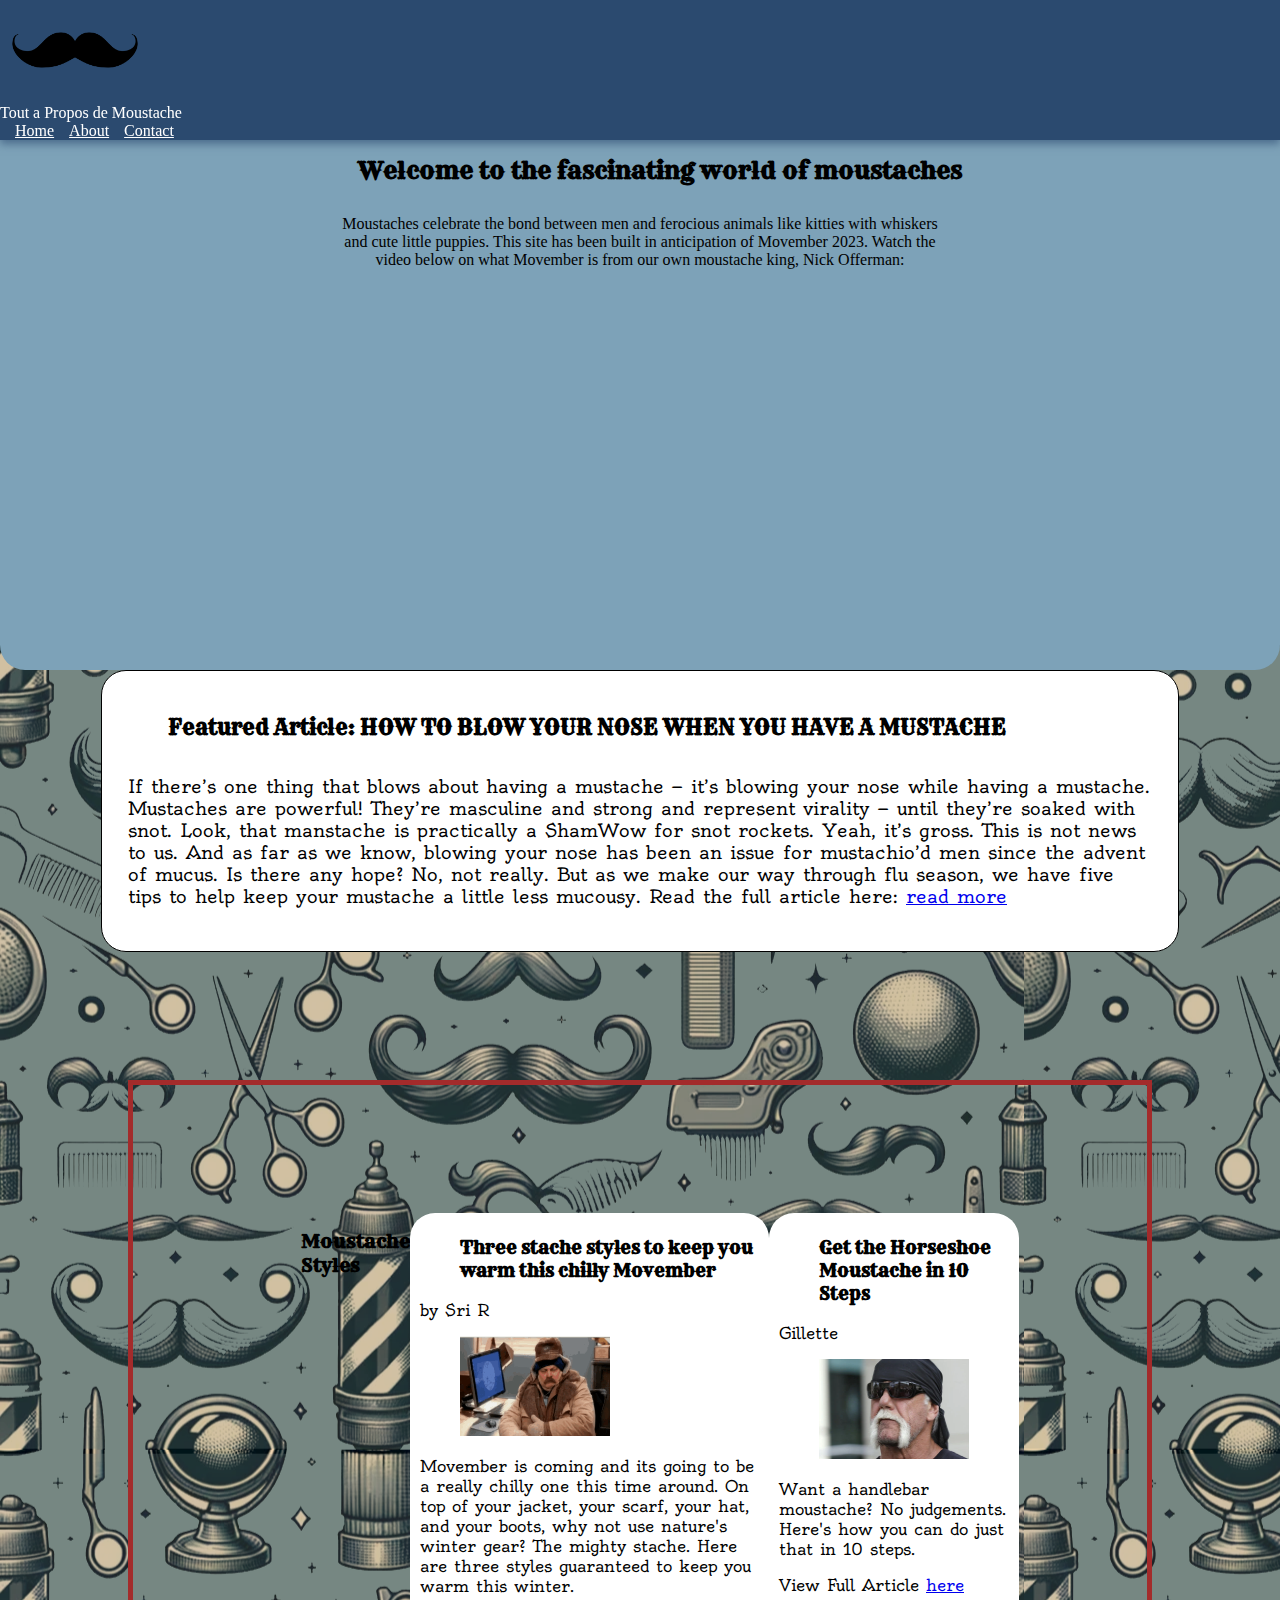
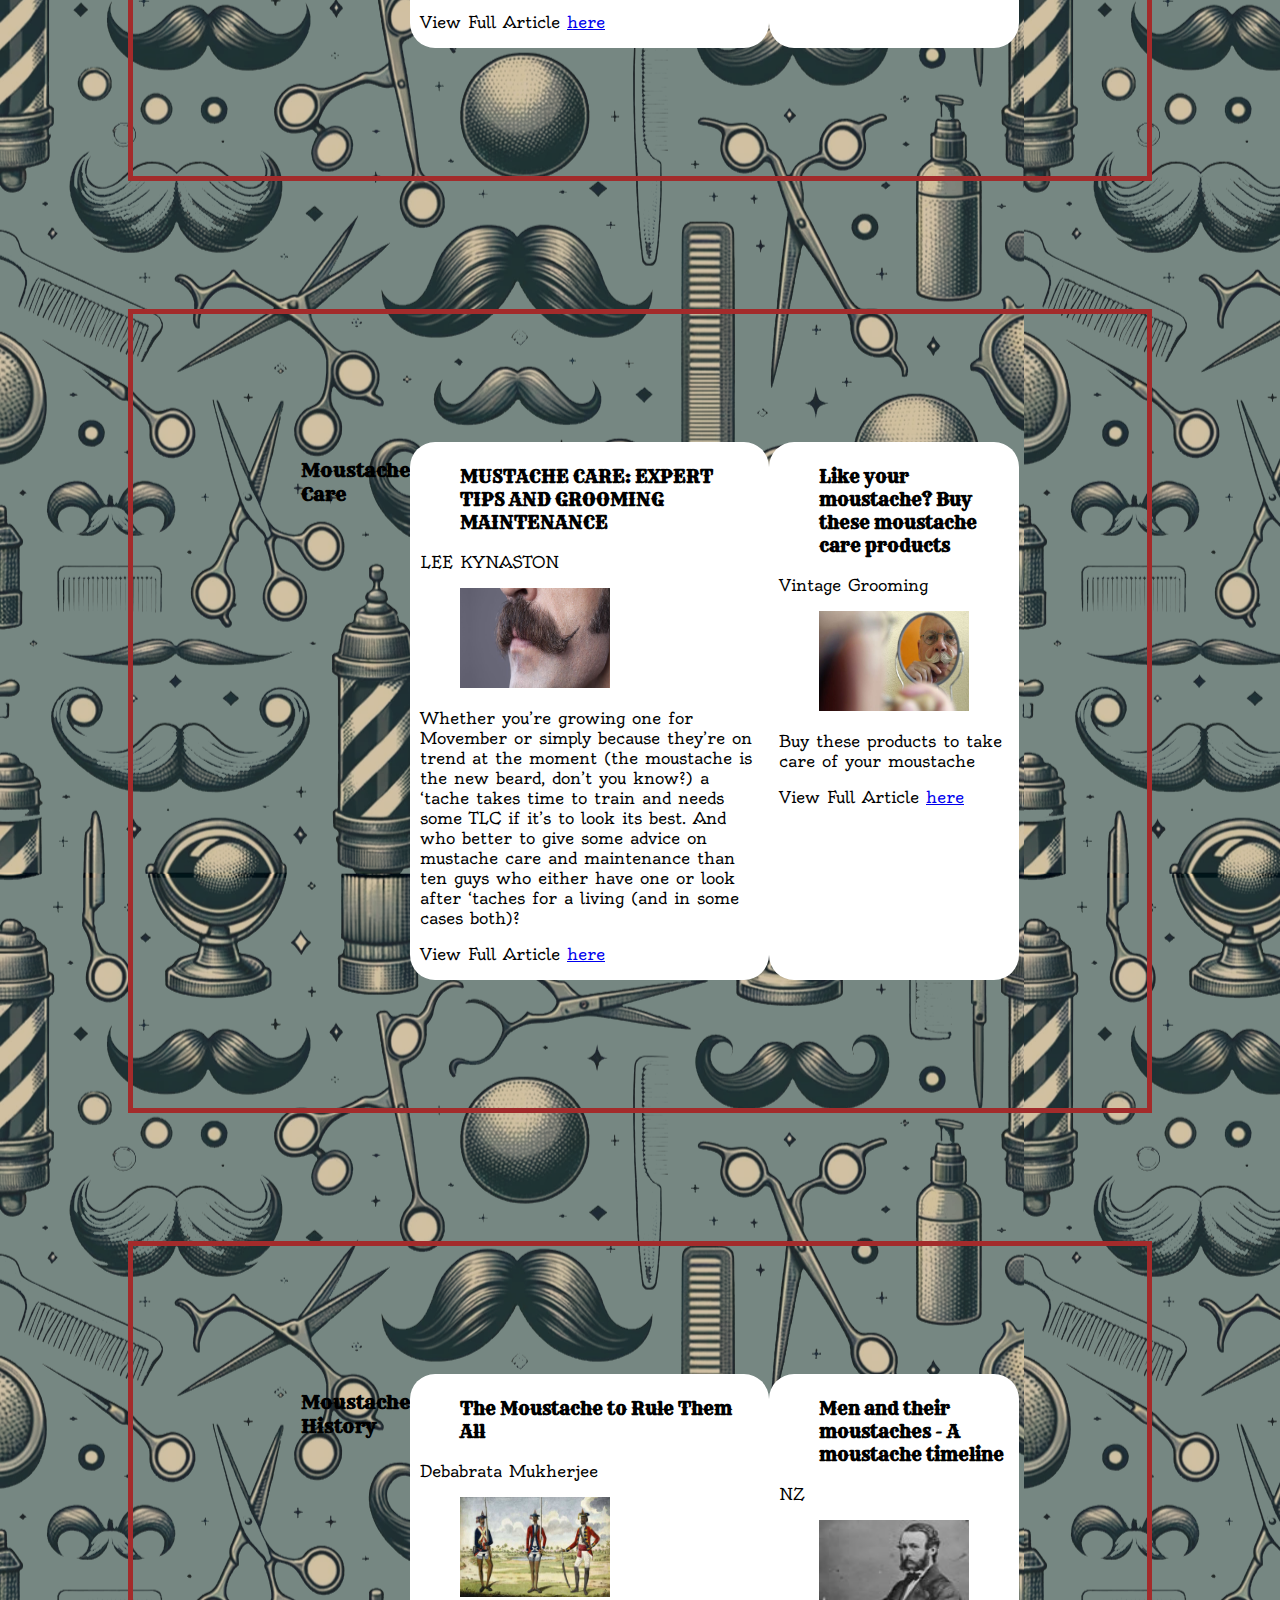
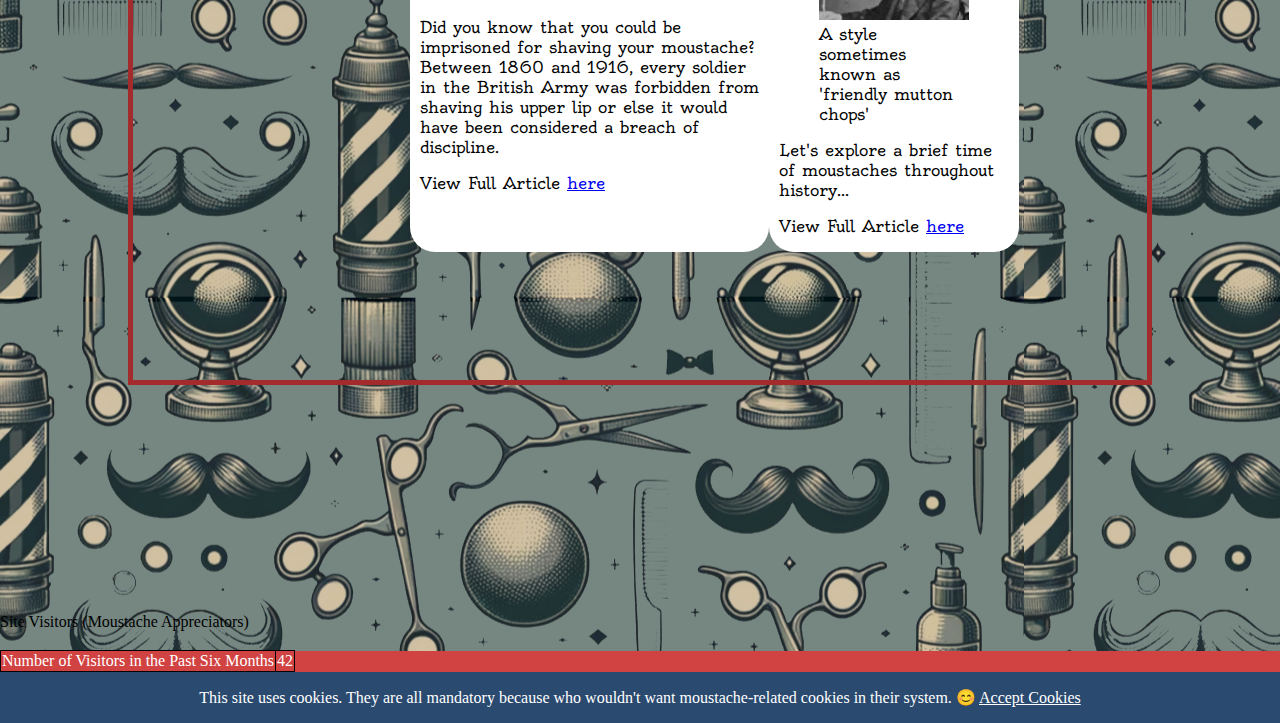
<file: index.html>
<!DOCTYPE html>
<html lang="en">

<head>
    <meta charset="UTF-8">
    <meta name="viewport" content="width=device-width, initial-scale=1.0">
    <meta name="description"
        content="This is the home page for the world's and only site dedicated to the mighty stache. All staches except for the stache-that-will-not-be-named is talked about here.">
    <meta name="keywords"
        content="I wish there was a site for moustaches, moustache facts, history of moustaches, moustache care, moustache styles, moustache puns">
    <link rel="author" content="Srivatsan Rangarajan" href="immnewsnetwork.com" />
    <link rel="icon" href="img/favicons/favicon-32x32.png">
    <link rel="stylesheet" href="css/main.css">
    <!--<link rel="stylesheet" href="https://fonts.googleapis.com/css2?family=Rye&family=Oldenburg">
    <link rel="stylesheet" href="https://fonts.googleapis.com/css2?family=Oldenburg">-->
    <title>I Moustache You to Read These</title>
</head>

<body>
    <header>
        <nav>
        <img src="img/moustache.png" width="100" height="50" alt="A logo of a moustache">
        <p>Tout a Propos de Moustache</p>
        <ul>
            <li><a href="index.html">Home</a></li>
            <li><a href="about.php">About</a></li>
            <li><a href="contact.html">Contact</a></li>
        </ul>
        </nav>
    </header>
    <main>
    <section class="welcomeBox">
        <h1>Welcome to the fascinating world of moustaches</h1>
        <p>Moustaches celebrate the bond between men and ferocious animals like kitties with whiskers and cute little
            puppies. This site has been built in anticipation of Movember 2023. Watch the video below on what Movember
            is from our own moustache king, Nick Offerman:</p>
        <iframe width="560" height="315" src="https://www.youtube.com/embed/8w1p5UI7Siw?si=4z8Pq-vs3CfwCHFf"
            title="YouTube video player" frameborder="0"
            allow="accelerometer; autoplay; clipboard-write; encrypted-media; gyroscope; picture-in-picture; web-share"
            allowfullscreen></iframe>
    </section>

    <article class="featuredArticle">
        <h2>Featured Article: HOW TO BLOW YOUR NOSE WHEN YOU HAVE A MUSTACHE</h2>
        <p>If there’s one thing that blows about having a mustache — it’s blowing your nose while having a mustache.
            Mustaches are powerful! They’re masculine and strong and represent virality — until they’re soaked with
            snot. Look, that manstache is practically a ShamWow for snot rockets. Yeah, it’s gross. This is not news to
            us. And as far as we know, blowing your nose has been an issue for mustachio’d men since the advent of
            mucus. Is there any hope? No, not really. But as we make our way through flu season, we have five tips to
            help keep your mustache a little less mucousy. Read the full article here: <a
                href="articles/article1.html">read more</a></p>
    </article>

    <section class="articleCategories">

        <section class="articleCategory">
            <h2>Moustache Styles</h2>
            <article>
                <h3>Three stache styles to keep you warm this chilly Movember</h3>
                <p>by Sri R</p>
                <figure><img src="img/cold-freeze.gif" alt="gif of Ron Swanson freezing and shivering"></figure>
                <p>Movember is coming and its going to be a really chilly one this time around. On top of your jacket,
                    your scarf, your hat, and your boots, why not use nature's winter gear? The mighty stache. Here are
                    three styles guaranteed to keep you warm this winter.</p>
                <p>View Full Article <a href="articles/article2.html">here</a></p>
                </article>
            <article>
                <h3>Get the Horseshoe Moustache in 10 Steps</h3>
                <p>Gillette</p>
                <figure><img src="img/article3img1.webp" alt="Hulk Hogan with his handlebar moustache"></figure>
                <p>Want a handlebar moustache? No judgements. Here's how you can do just that in 10 steps.</p>
                <p>View Full Article <a href="articles/article3.html">here</a></p>
            </article>
        </section>

        <section class="articleCategory">
            <h2>Moustache Care</h2>
            <article>
                <h3>MUSTACHE CARE: EXPERT TIPS AND GROOMING MAINTENANCE</h3>
                <p>LEE KYNASTON</p>
                <figure><img src="img/article4-img1.jpg" alt="an image of a man with a moustache"></figure>
                <p>Whether you’re growing one for Movember or simply because they’re on trend at the moment (the
                    moustache is the new beard, don’t you know?) a ‘tache takes time to train and needs some TLC if it’s
                    to look its best.

                    And who better to give some advice on mustache care and maintenance than ten guys who either have
                    one or look after ‘taches for a living (and in some cases both)?</p>
                <p>View Full Article <a href="articles/article4.html">here</a></p>
            </article>
            <article>
                <h3>Like your moustache? Buy these moustache care products</h3>
                <p>Vintage Grooming</p>
                <figure><img src="img/article5-img1.jpg" alt="a man caring for his moustache"></figure>
                <p>Buy these products to take care of your moustache</p>
                <p>View Full Article <a href="articles/article5.html">here</a></p>
            </article>
        </section>

        <section class="articleCategory">
            <h2>Moustache History</h2>
            <article>
                <h3>The Moustache to Rule Them All</h3>
                <p>Debabrata Mukherjee</p>
                <figure><img src="img/article6-img1.jpg" alt="Three men with old timey moustaches"></figure>
                <p>Did you know that you could be imprisoned for shaving your moustache? Between 1860 and 1916, every
                    soldier in the British Army was forbidden from shaving his upper lip or else it would have been
                    considered a breach of discipline.</p>
                <p>View Full Article <a href="articles/article6.html">here</a></p>
            </article>
            <article>
                <h3>Men and their moustaches - A moustache timeline</h3>
                <p>NZ</p>
                <figure><img src="img/article7-img1.jpg" alt="image of a man with mutton chops moustache">
                    <figcaption>A style sometimes known as 'friendly mutton chops'</figcaption>
                </figure>
                <p>Let's explore a brief time of moustaches throughout history...</p>
                <p>View Full Article <a href="articles/article7.html">here</a></p>
            </article>
        </section>
    </section>
    </main>
    <table class="visitor-table">
        <tr>
            <thead>Site Visitors (Moustache Appreciators)</thead>
            <td>Number of Visitors in the Past Six Months</td>
            <td>42</td>
        </tr>
    </table>

    <footer>
        <p>This site uses cookies. They are all mandatory because who wouldn't want moustache-related cookies in their
            system. 😊
            <a href="#">Accept Cookies</a>
            <!--need to add JS to remove this message from all pages later. For now, leaving it on all pages-->
        </p>
    </footer>
</body>

</html>
</file>
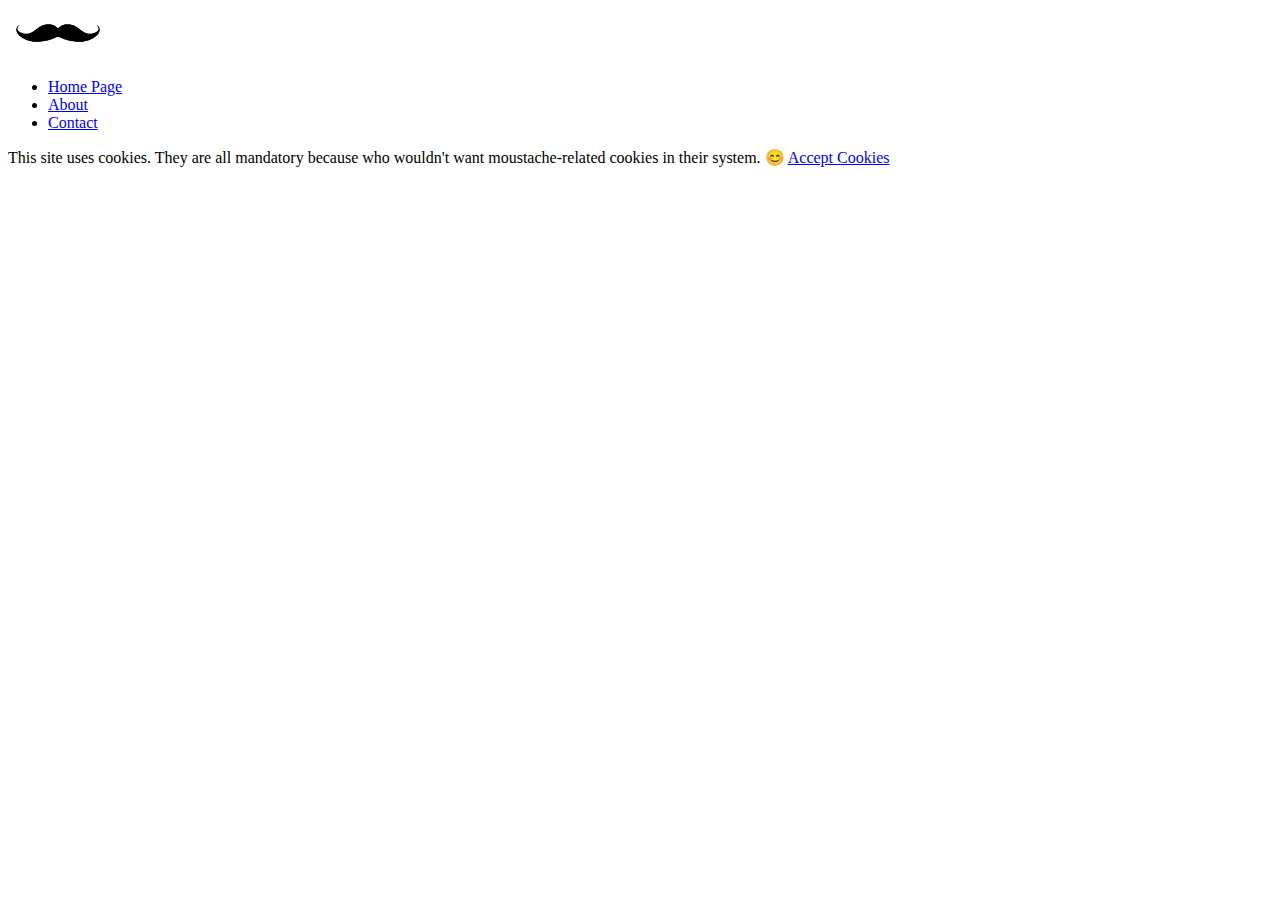
<file: a1.html>
<!DOCTYPE html>
<html lang="en">
<head>
    <meta charset="UTF-8">
    <meta name="viewport" content="width=device-width, initial-scale=1.0">
    <link rel="icon" href="/img/favicons/favicon-32x32.png">
    <title>I Moustache You to Read These</title>
</head>
<body>
    <header>
        <img src="img/moustache.png" width="100" height="50" alt="A logo of a moustache">
        <ul>
            <li><a href="a1.html">Home Page</a></li>
            <li><a href="about.html">About</a></li>
            <li><a href="contact.html">Contact</a></li>
        </ul>
    </header>
    <footer>
        <p>This site uses cookies. They are all mandatory because who wouldn't want moustache-related cookies in their system. 😊
            <a href="#">Accept Cookies</a>
        </p>
    </footer>
</body>
</html>
</file>
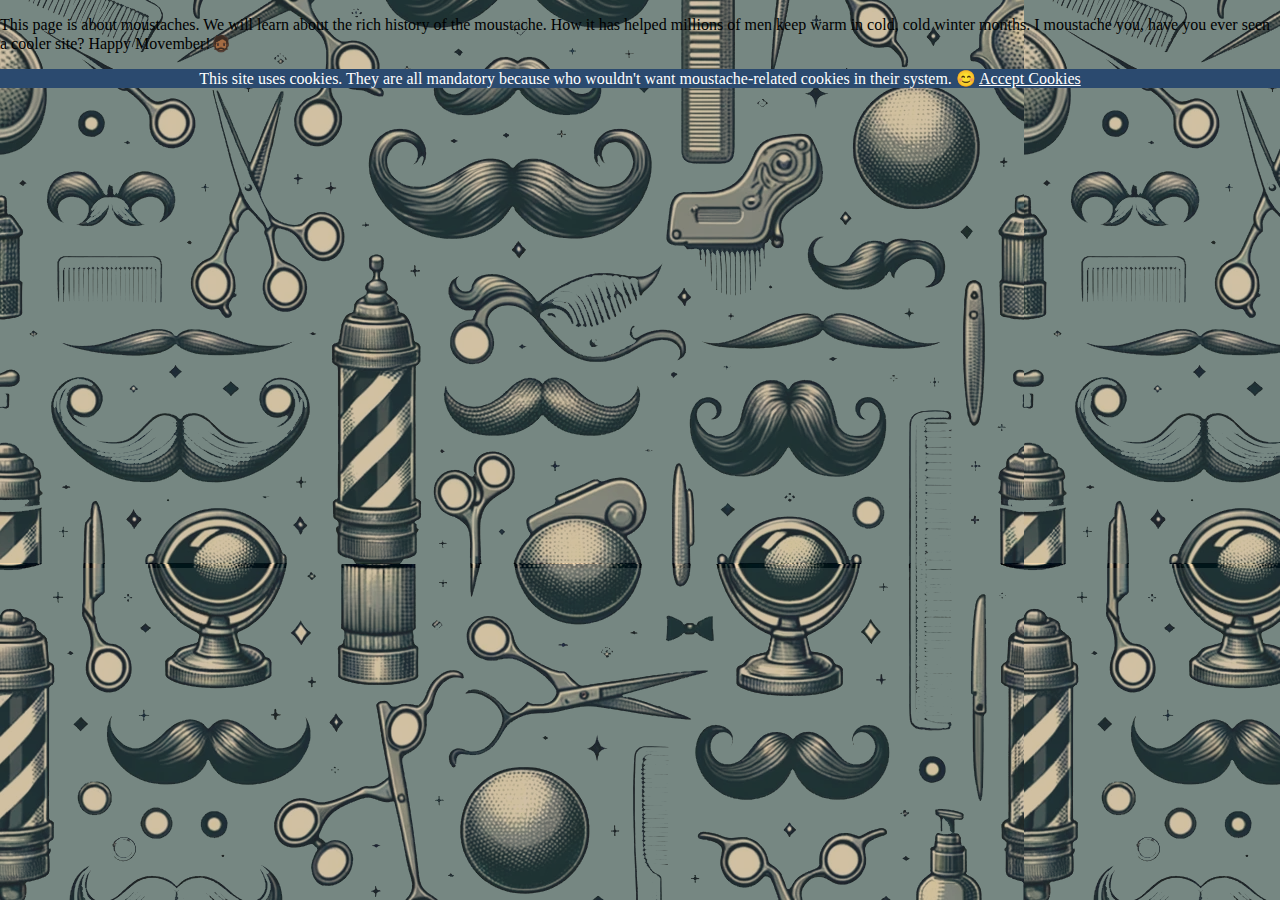
<file: about.html>
<!DOCTYPE html>
<html lang="en">
<head>
    <meta charset="UTF-8">
    <meta name="viewport" content="width=device-width, initial-scale=1.0">
    <link rel="icon" href="img/favicons/favicon-32x32.png">
    <link rel="stylesheet" href="css/main.css">
    <title>About Moustaches</title>
</head>
<body>
    <!--<header>
        <img src="img/moustache.png" width="100" height="50" alt="A logo of a moustache">
        <ul>
            <li><a href="index.html">Home</a></li>
            <li><a href="about.html">About</a></li>
            <li><a href="contact.html">Contact</a></li>
        </ul>
    </header>-->
    <include src="header.php">
    <p>This page is about moustaches. We will learn about the rich history of the moustache. How it has helped millions of men keep warm in cold, cold winter months. I moustache you, have you ever seen a cooler site? Happy Movember!🧔🏾</p>
    <footer>
        <p>This site uses cookies. They are all mandatory because who wouldn't want moustache-related cookies in their system. 😊
            <a href="#">Accept Cookies</a>
        </p>
    </footer>
</body>
</html>
</file>
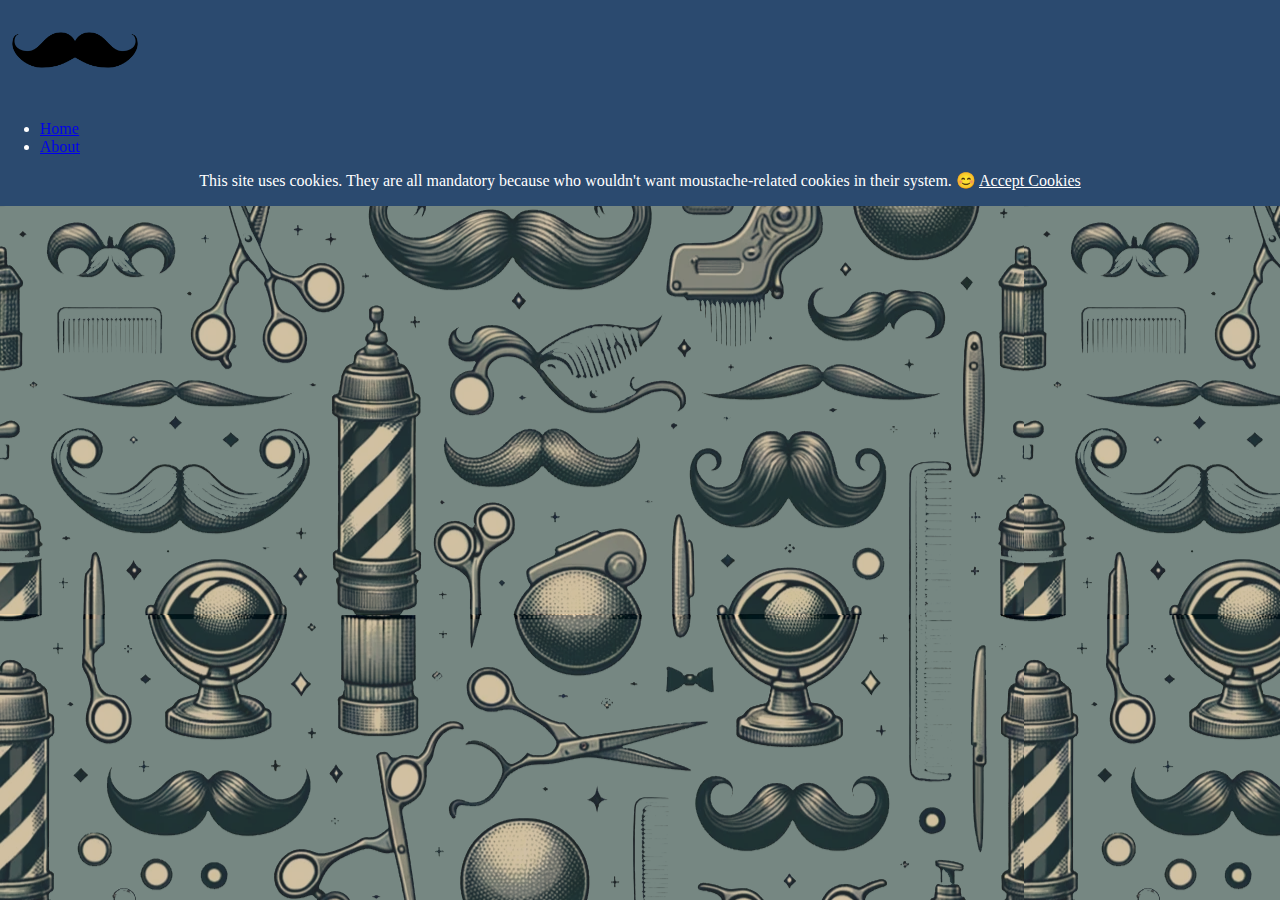
<file: contact.html>
<!DOCTYPE html>
<html lang="en">
<head>
    <meta charset="UTF-8">
    <meta name="viewport" content="width=device-width, initial-scale=1.0">
    <link rel="icon" href="img/favicons/favicon-32x32.png">
    <link rel="stylesheet" href="css/main.css">
    <title>Contact Us</title>
</head>
<body>
    <header>
        <img src="img/moustache.png" width="100" height="50" alt="A logo of a moustache">
        <ul>
            <li><a href="index.html">Home</a></li>
            <li><a href="about.html">About</a></li>
            <li><a href="contact.html">Contact</a></li>
        </ul>
    </header>
    
    <h1>Contact Us!</h1>

    <form action="process-contact.php" method="post">
        <label for="name">Name</label>
        <input type="text" id="name" name="name" required>

        <label for="email">Email</label>
        <input type="email" name="email" required>

        <p>Which of these moustache types tickles your fancy?</p>        
        <input type="checkbox" id="c1" value="handlebar" name="category"> <label for="c1">Handlebar</label>
        <input type="checkbox" id="c2" value="walrus" name="category"> <label for="c2">Walrus</label>
        <input type="checkbox" id="c3" value="van_dyke" name="category"> <label for="c3">Van Dyke</label>
        <input type="checkbox" id="c4" value="pencil" name="category"> <label for="c4">Pencil</label>
        <input type="checkbox" id="c5" value="horseshoe" name="category"> <label for="c5">Horseshoe</label>
        <input type="checkbox" id="c6" value="chevron" name="category"> <label for="c6">Chevron</label>
        <input type="checkbox" id="c7" value="fu_manchu" name="category"> <label for="c7">Fu Manchu</label>

        <label for="selection">Choose Your Role: </label>
        <select name="selection" id="">
            <option value="">Select from Dropdown</option>
            <option value="writer">Writer</option>
            <option value="contributor">Contributor</option>
            <option value="administrator">Administrator</option>
        </select>

        <input type="submit" value="Submit">
    </form>
    <footer>
        <p>This site uses cookies. They are all mandatory because who wouldn't want moustache-related cookies in their system. 😊
            <a href="#">Accept Cookies</a>
        </p>
    </footer>
</body>
</html>
</file>
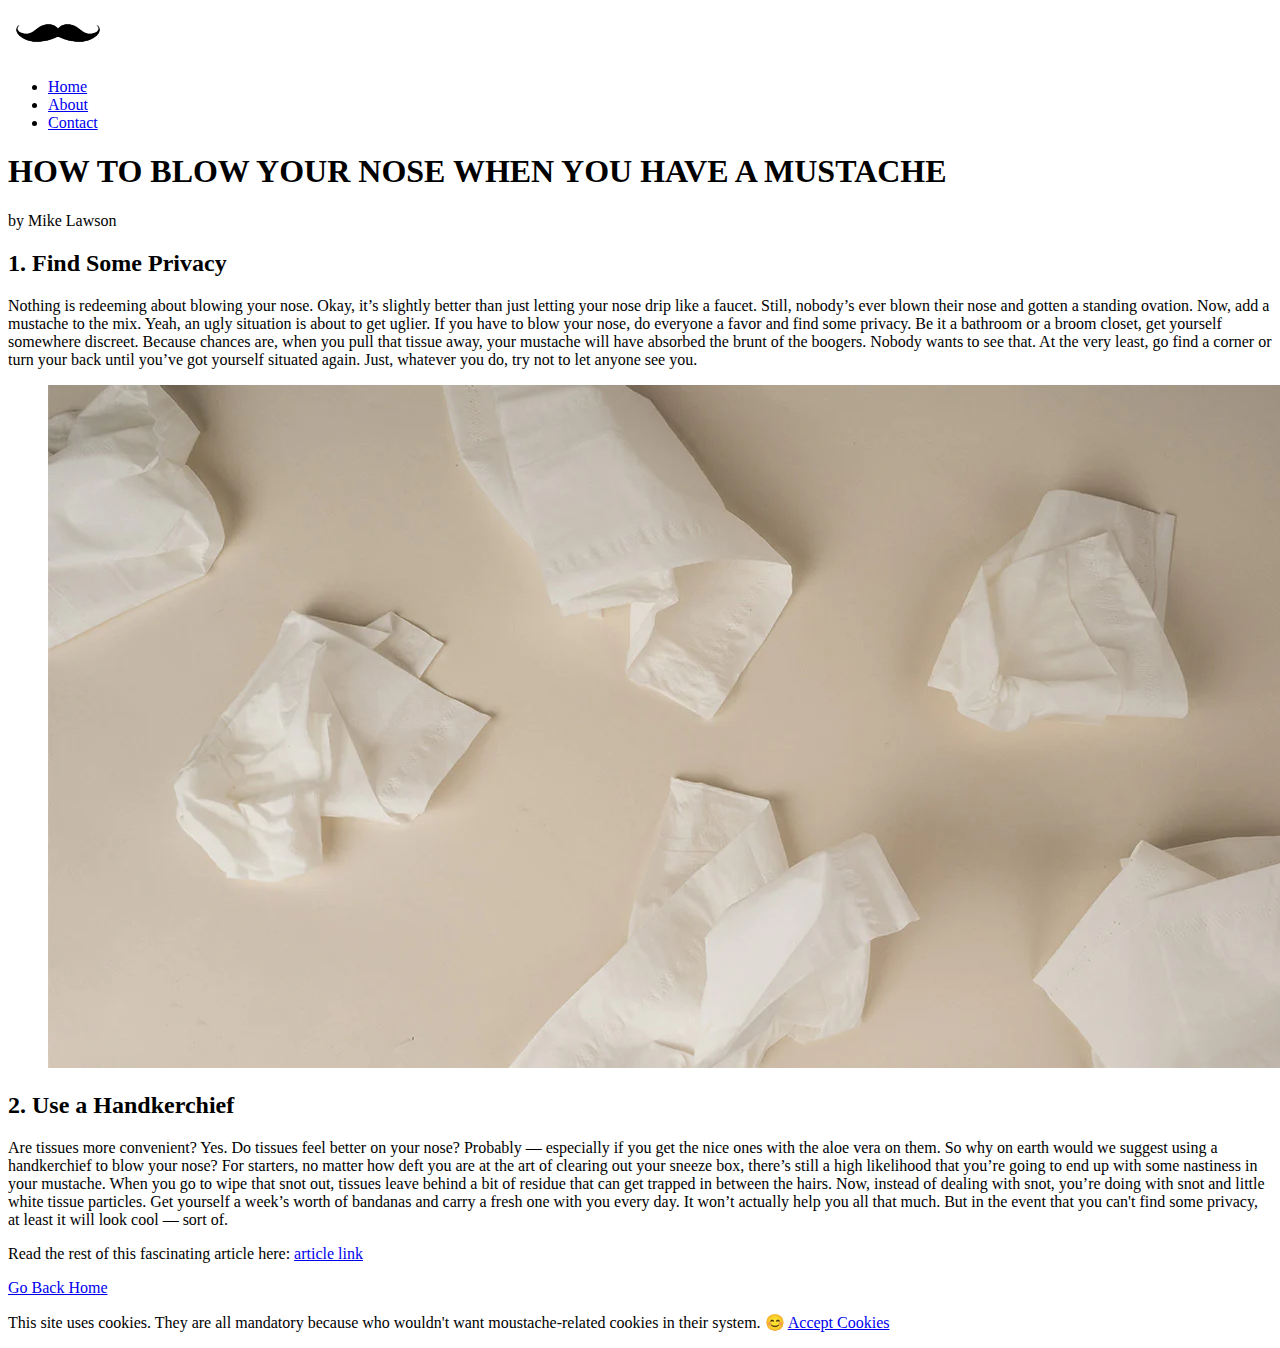
<file: articles/article1.html>
<!DOCTYPE html>
<html lang="en">

<head>
    <meta charset="UTF-8">
    <meta name="viewport" content="width=device-width, initial-scale=1.0">
    <meta name="description"
        content="This article is about taking care of your moustache by making sure you blow your nose effectively without compromising your stache integrity.">
    <meta name="keywords"
        content="moustache, blow my nose, moustache getting in the way of my nose blowing, moustache care, moustache tips">
    <link rel="author" content="Mike Lawson"
        href="https://www.beardbrand.com/blogs/urbanbeardsman/how-to-blow-your-nose-when-you-have-a-mustache" />
    <link rel="icon" href="../img/favicons/favicon-32x32.png">
    <title>Article 1: How to blow your nose when you have a moustache</title>
</head>

<body>
    <header>
        <img src="../img/moustache.png" width="100" height="50" alt="A logo of a moustache">
        <ul>
            <li><a href="../index.html">Home</a></li>
            <li><a href="../about.html">About</a></li>
            <li><a href="../contact.html">Contact</a></li>
        </ul>
    </header>
    <h1 class="article-title">HOW TO BLOW YOUR NOSE WHEN YOU HAVE A MUSTACHE</h1>
    <p>by Mike Lawson</p>
    <article>
        <h2>1. Find Some Privacy</h2>
        <p>Nothing is redeeming about blowing your nose. Okay, it’s slightly better than just letting your nose drip
            like a faucet. Still, nobody’s ever blown their nose and gotten a standing ovation. Now, add a mustache to
            the mix. Yeah, an ugly situation is about to get uglier.

            If you have to blow your nose, do everyone a favor and find some privacy. Be it a bathroom or a broom
            closet, get yourself somewhere discreet. Because chances are, when you pull that tissue away, your mustache
            will have absorbed the brunt of the boogers. Nobody wants to see that. At the very least, go find a corner
            or turn your back until you’ve got yourself situated again. Just, whatever you do, try not to let anyone see
            you.</p>
        <figure><img src="../img/article1img1.webp" alt="A picture of tissues"></figure>
        <h2>2. Use a Handkerchief</h2>
        <p>Are tissues more convenient? Yes. Do tissues feel better on your nose? Probably — especially if you get the
            nice ones with the aloe vera on them. So why on earth would we suggest using a handkerchief to blow your
            nose? For starters, no matter how deft you are at the art of clearing out your sneeze box, there’s still a
            high likelihood that you’re going to end up with some nastiness in your mustache. When you go to wipe that
            snot out, tissues leave behind a bit of residue that can get trapped in between the hairs. Now, instead of
            dealing with snot, you’re doing with snot and little white tissue particles. Get yourself a week’s worth of
            bandanas and carry a fresh one with you every day. It won’t actually help you all that much. But in the
            event that you can't find some privacy, at least it will look cool — sort of.</p>
    </article>

    <p>Read the rest of this fascinating article here: <a href="https://www.beardbrand.com/blogs/urbanbeardsman/how-to-blow-your-nose-when-you-have-a-mustache" target="_blank">article link</a>
    </p>

    <a href="../index.html">Go Back Home</a>

    <footer>
        <p>This site uses cookies. They are all mandatory because who wouldn't want moustache-related cookies in their
            system. 😊
            <a href="#">Accept Cookies</a>
        </p>
    </footer>
</body>

</html>
</file>
<file: css/main.css>
@import url("https://fonts.googleapis.com/css2?family=Rye&family=Oldenburg");

/*variables*/
:root {
    /*colors*/
    --primary-color: #A32B2B; /* Deep Red */
    --secondary-color: #2B4A6F; /* Navy Blue */
    
    --accent-color1: #7DA2B8; /* Soft Blue */
    --accent-color2: #D14242; /* Crimson Red */
    
    --neutral-color: #FFFFFF; /* Classic White */
    --background-color: grey;

    /*size*/
    --body-font-size: 16px; /* Default font size */
    --body-element-width: min(80%, 70rem);
}


/* Desktop View*/

/* Header CSS */

/*header-nav > |header-nav-logo-name-links + header-nav-signinup-buttons| (soace-between)
header-nav-logo-name-links > |header-nav-logo-name + header-nav-links| (space-evenly)
header-nav-logo-name > space-evenly
header-nav-links > center
header-nav-signinup-buttons > space-evenly
*/

header{
    position: fixed;
    top: 0;
    left: 0;
    background-color: var(--secondary-color);
    width: 100%;
    flex-grow: 0;
    flex-shrink: 0;
    color: var(--neutral-color);
    box-shadow: 0px 4px 8px 0px rgba(43, 74, 111, 0.6);
}

.header-nav{
    display: flex;
    justify-content: space-between;
    align-items: center;
    padding: 5px 10px 0px 10px;
}

.header-nav-logo-name-links{
    display: grid;
    grid-template-columns: 1fr 1fr;
    grid-gap: 10px; 
    
}

.header-nav-logo-name{
    display: flex;
    justify-content: center;
    align-items: center;
    font-size: 0.6em;
    font-weight: 100;
}

.header-nav-links{
    display: flex;
    justify-content: center;
    align-items: center;
    list-style: none;
}

.header-nav-links ul{
    list-style: none;
}

.header-nav-signinup-buttons{
    display: flex;
    justify-content: space-evenly;
    align-items: center;
    color: var(--neutral-color);
}

.header-nav-signinup-buttons a{
    padding: 5px;
}

nav p{
    padding: 0;
    margin: 0;
    color: var(--neutral-color);
}

nav ul{
    display: flex;
    list-style: none;
    padding: 0;
    margin: 0;
}

nav ul li{
    margin-left:15px;
}

nav ul li a{
    text-decoration-color: var(--neutral-color);
    color:var(--neutral-color);
}
/* End of Header CSS */ 


body{
    font-size: var(--body-font-size);
    background-image: url("../img/bgTile.png");
    background-color: var(--background-color);
    background-position: 0%;
    filter: 60%;
    height: 100%;
    margin:0;
    padding:0;
    box-sizing: border-box;
    min-height: 100%;
    display: flex;
    flex-direction: column;
    flex-grow: 0;
    border-radius: 5px;
    border: 5px black;
}

.body-element{
    width: var(--body-element-width);
}

.flex-body{
    flex:1;
    display: flex;
    justify-content: space-around;
    flex-direction: column;
}




main{
    padding-top: 100px;
    padding-bottom: 100px;
    display: flex;
    flex-direction: column;
    justify-content: space-evenly;
    align-items: center;
}

h1{
    font-family: Rye;
    font-size: 1.5em;
    padding-left: 30pt;
}

h2{
    font-family: Rye;
    font-size:1.2em;
    padding-left: 30pt;
}

h3{
    font-family:Rye;
    font-size:1.12em;
    padding-left: 30pt;
}

.welcomeBox{
    background-color: var(--accent-color1);
    color: black;
    display: flex;
    flex-direction: column;
    justify-content: flex-start;
    align-items: center;
    height: 520px;
    text-align: center;
    margin-inline: auto;
    padding-block: 2rem;
    /*width: min(85%, 70rem);*/
    padding: 25px;
    border-radius: 25px;
}
.welcomeBox h1{
    margin-top:30px;
    margin-bottom: 10px;
}

.welcomeBox p{
    margin-bottom: 20px;
    margin-top: 20px;
    flex-wrap: wrap;
    width: 50%;
}

article{
    /* background-color: var(--accent-color1); */
    background-color: var(--neutral-color);
    font-family: Oldenburg;
    /* width: 250px;
    height: 6%; */
    padding: 5px 10px 0px 10px;
    border-radius: 25px;
}

.featuredArticle{
    font-size: 1.1em;
    border: solid black 1px;
    background-color: var(--neutral-color);
    width: 90%;
    padding: 2%;
    margin:  5% auto 5% auto;
    display: flex;
    flex-direction: column;
    justify-content: center;
}

.moustache-history{
    background-color: black;
    color: white;
}

.moustache-care{
    background-color: purple;
    color: white;
}

img{
    height: 100px;
    width: 150px;
}

.article-categories-flex{
    display: grid;
    grid-gap: 10px;
    grid-template-rows: repeat(3,1fr);
    /*grid-template-columns: repeat(auto-fit, minmax(300px,1fr));
    /*grid-template-rows: repeat(auto-fit, minmax(300px,1fr));*/
    /*grid-template-rows: repeat(3, 1fr);*/
    
    padding: 25px;
    background-color: var(--neutral-color);
    border-radius: 25px;
}

.articleCategory{
    display: flex;
    /* flex-direction: column;
    justify-content: space-between;
    align-items:center;
    width: 75%; */
    border: 5px solid var(--primary-color);
    padding: 10%;
    margin: 10%;
}

.article-categories-flex img{
    max-width: 100%;
    height: auto;
    object-fit: contain;
}

footer{
    position: relative;
    left: 0;
    bottom: 0;
    width: 100%;
    background-color: var(--secondary-color);
    color: var(--neutral-color);
    text-align: center;
}

footer a{
    color: var(--neutral-color);
}

/*Table css*/

.visitor-table{
    background-color: var(--accent-color2);
    color:var(--neutral-color);
    width: 100%;
    display: flex;
    justify-content: center;
    align-items: center;
    border-collapse: collapse;
    margin-top: 20px;
    display: table-caption;
    table-layout: auto;
    padding: auto;
}

.visitor-table th, .visitor-table td{
    border: 1px solid black;
    padding: 10 px;
    text-align: justify;
}

.visitor-table thead{
    background-color: var(--accent-color2);
}


/*css for contact.php*/

.contact-form{
    background-color: var(--accent-color1);
    color: var(--neutral-color);
    padding: 20px;
    height:auto;
    display: flex;
    flex-direction: column;
    align-items:center;
    justify-content: space-evenly;
}

.container-checkboxes{
    display: flex;
    flex-direction: column;
    justify-content: space-around;
    align-items:baseline;
    border-radius: 0px 0px 25px 25px;
}

#contact-heading{
    border: 2px solid transparent;
    border-radius: 25px 25px 0px 0px;
    background-color: var(--accent-color2);
    padding: 20px 5px 5px 20px;
    margin-bottom: 0px;
    color: var(--neutral-color);
    font-weight: 500;
    text-align: center;
}

input[required]{
    border: 2px solid red;
}

/* css for about.php */
.about-container{
 background-color: var(--accent-color2);
 border: 1px solid var(--secondary-color);
 border-radius: 25px;
 padding: 50px;
 width: var(--body-element-width);
    display: flex;
    flex-direction: column;
    justify-content: space-around;
    align-items:center;
}

/* login/signup page */

.login-signup-wrapper{
    width: var(--body-element-width);
    height: 500px;
    background-color: var(--accent-color2);
    border: var(--secondary-color);
    display: flex;
    flex-direction: column;
    justify-content: space-evenly;
    align-items:center;
}

.login-signup-form{
    display: flex;
    justify-content: space-around;
    flex-direction: column;
    align-items:flex-start;    
}

/* Tablet View */

/* Mobile View */

@media only screen and (max-width: 768px) {
    
    p {
        font-size: 1.2em;
        line-height: 1.6;
    }

    body{
        width: 100%;
        display: block;
    }
    header, footer {
        width: 100%;
    }

    .featuredArticle {
        width: 80%;
        margin: 0 auto;
    }

    .article-categories-flex {
        display: flex;
        flex-direction: column;
        justify-content: space-between;
    }

    .article-categories-flex div {
        width: 80%;
        padding: 0 10px;
    }

    .header-nav-logo {
        width: 50px;
        height: auto;
    }
}



@media only screen and (min-width: 769px) {
    
    header, footer {
        width: 100%;
    }

    .featuredArticle {
        width: 80%;
        margin: 0 auto;
    }

    .article-categories-flex {
        display: flex;
        flex-direction: column;
        justify-content: space-between;
    }

    .article-categories-flex div {
        width: 80%;
        padding: 0 10px;
    }

    .header-nav-logo {
        width: 150px;
        height: auto;
    }
}
</file>
